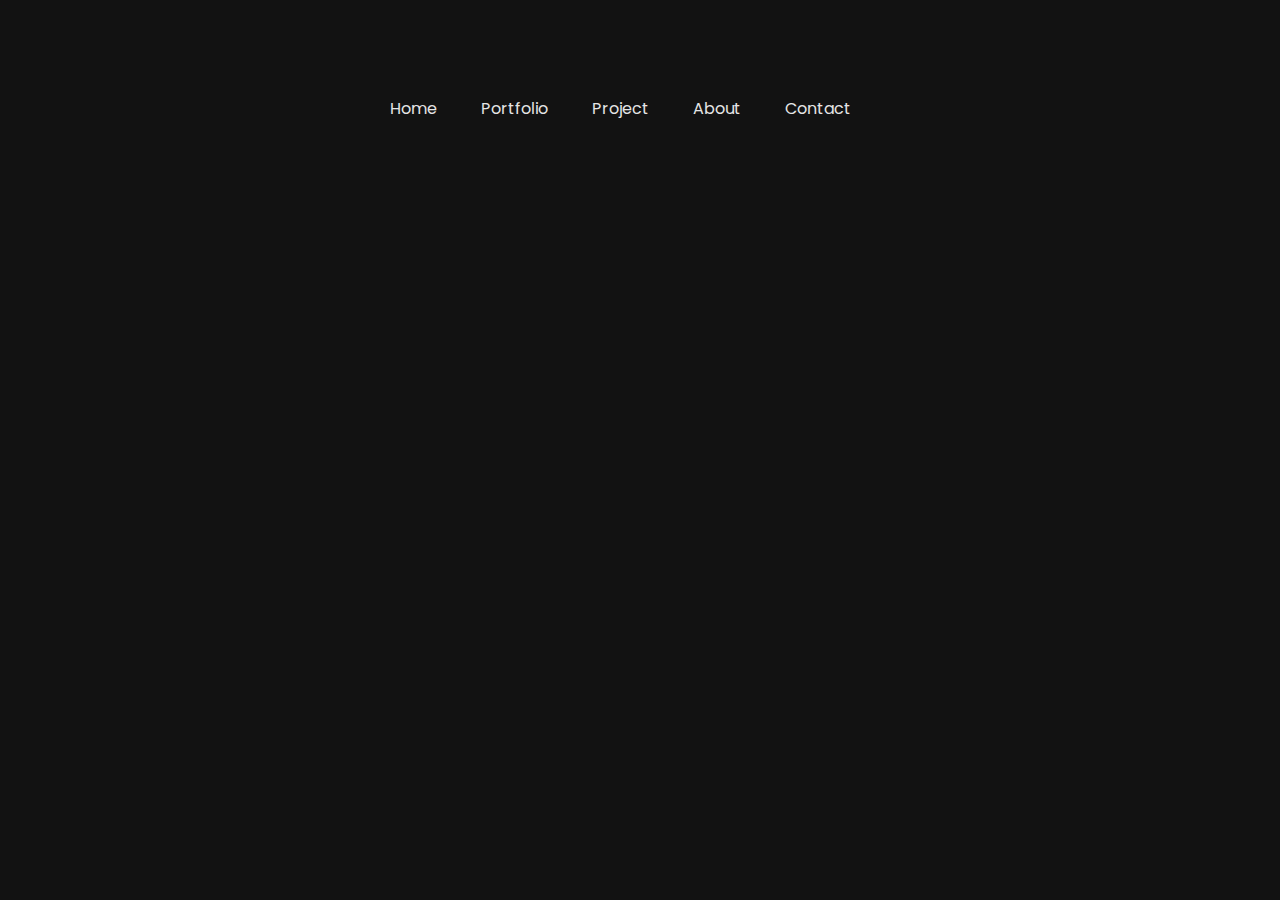
<file: about.html>
<!DOCTYPE html>
<html lang="en">
<head>
    <meta charset="UTF-8">
    <meta name="viewport" content="width=device-width, initial-scale=1.0">
    <title>About Me - Sarthak</title>
    <link href="https://fonts.googleapis.com/css2?family=Poppins:wght@300;400;600&display=swap" rel="stylesheet">
    <link rel="stylesheet" href="style.css">
</head>
<header>
   
    <nav>
        <div class="togglebtn">
            <span></span>
            <span></span>
            <span></span>
        </div>
        <ul class="navlinks">
            <li><a href="index.html">Home</a></li>
            <li><a href="portfolio.html">Portfolio</a></li>
            <li><a href="project.html">Project</a></li>
            <li><a href="about.html">About</a></li>
            <li><a href="contact.html">Contact</a></li>
        </ul>
    </nav>
</header>
<body>
    <div class="container">
        <!-- About Me Section -->
        <section class="about-section">
            <h1 class="section-heading">About Me</h1>
            <p class="section-text">Hi, I’m Sarthak. I'm a passionate AI-driven chatbot developer and Security researcher. I specialize in building intelligent bots and developing secure, prompt-free injections for more effective, intuitive interactions with users.</p>
            <p class="section-text">Currently, I'm working on providing detail-oriented solutions to complex problems.</p>
        </section>

        <!-- Education Section -->
        <section class="education-section">
            <h1 class="section-heading">Education</h1>
            <p class="section-text">Currently, I'm pursuing my secondary education in school, gaining in-depth knowledge in AI, machine learning, and cybersecurity. I aim to integrate cutting-edge technologies with real-world applications to solve complex problems.</p>
        </section>

        <!-- Skills Section -->
        <section class="skills-section">
            <h1 class="section-heading">Skills</h1>
            <ul class="skills-list">
                <li>AI Development</li>
                <li>Security Research</li>
                <li>Prompt Security Enginner</li>
                <li>Web Development (HTML, CSS,) (Basic)</li>
                <li>Machine Learning (Mid level)</li>
            </ul>
        </section>
    </div>
</body>
</html>
</file>
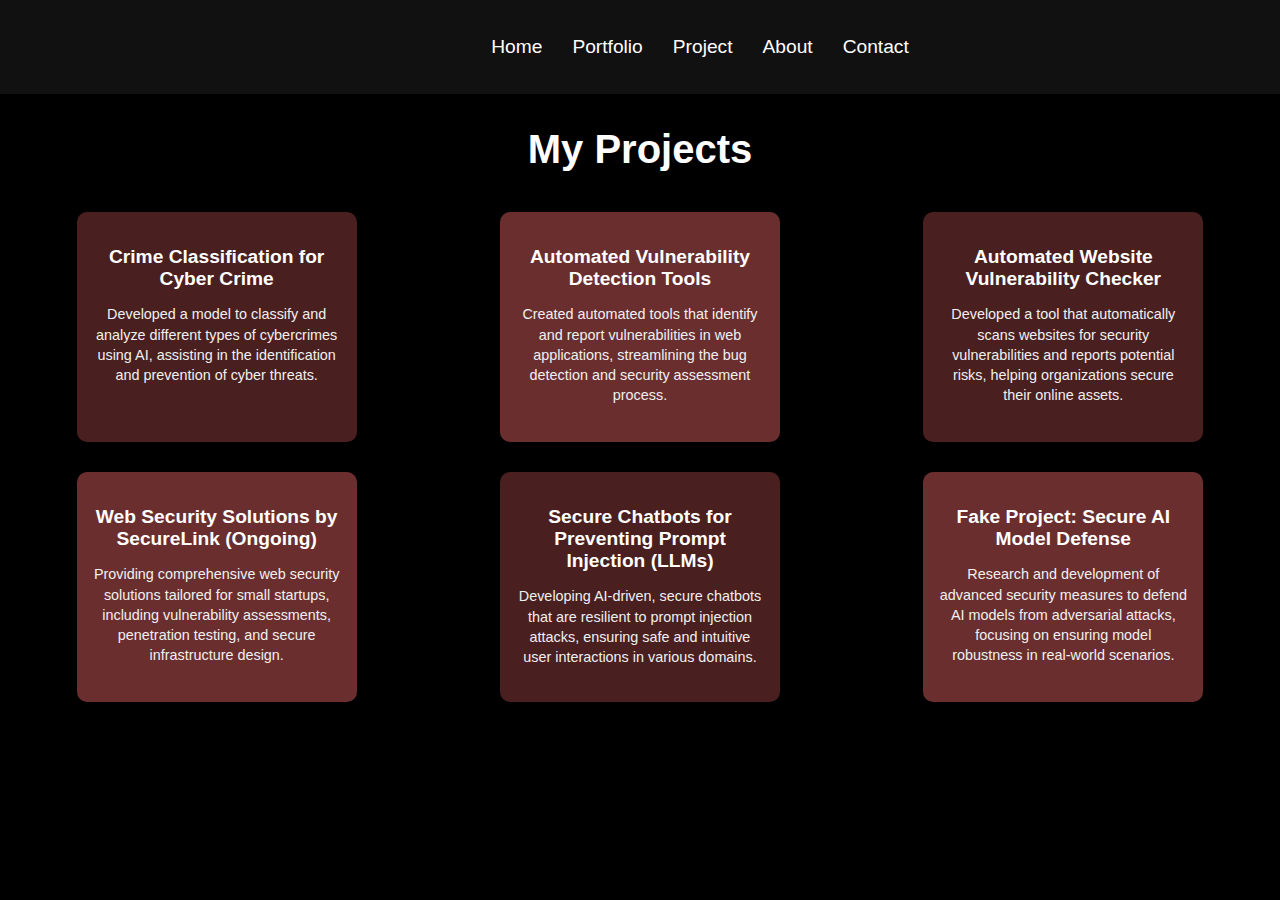
<file: project.html>
<!DOCTYPE html>
<html lang="en">
<head>
    <meta charset="UTF-8">
    <meta name="viewport" content="width=device-width, initial-scale=1.0">
    <title>My Projects</title>
    <style>
        /* General styles for the body */
        body {
            font-family: 'Roboto', sans-serif;
            margin: 0;
            padding: 0;
            background-color: #000; /* Black background */
            box-sizing: border-box;
            color: white; /* White text for contrast */
        }

        /* Header and Navigation Bar */
        nav {
            background-color: #111;
            padding: 20px 40px;
            position: fixed;
            top: 0;
            left: 0;
            width: 100%;
            z-index: 100;
            display: flex;
            justify-content: center; /* Center the navigation */
            align-items: center;
            animation: slideDown 0.5s ease-out; /* Add animation */
        }

        /* Toggle button for mobile view */
        .togglebtn {
            display: none;
            flex-direction: column;
            justify-content: space-between;
            height: 25px;
            width: 30px;
            cursor: pointer;
        }

        .togglebtn span {
            background-color: white;
            height: 4px;
            width: 100%;
        }

        /* Navigation links */
        .navlinks {
            list-style: none;
            display: flex;
            gap: 30px;
            text-align: center;
        }

        .navlinks li {
            margin: 0;
        }

        .navlinks li a {
            text-decoration: none;
            color: white;
            font-size: 1.2rem;
            font-weight: 500;
            transition: color 0.3s;
        }

        .navlinks li a:hover {
            color: #f39c12;
        }

        /* Mobile view */
        @media (max-width: 768px) {
            .togglebtn {
                display: flex;
            }

            .navlinks {
                display: none;
                position: absolute;
                top: 60px;
                right: 20px;
                background-color: #111;
                padding: 10px 20px;
                border-radius: 5px;
                width: 200px;
                box-shadow: 0px 4px 6px rgba(0, 0, 0, 0.1);
                flex-direction: column;
                gap: 10px;
            }

            .navlinks.active {
                display: flex;
            }

            .navlinks li a {
                font-size: 1.5rem;
                padding: 10px;
            }
        }

        /* Main content styles */
        .container {
            margin-top: 80px;
            padding: 20px;
            text-align: center;
        }

        .heading {
            font-size: 2.5rem;
            margin-bottom: 40px;
            color: #fff;
        }

        .projects-boxes {
            display: grid;
            grid-template-columns: 1fr 1fr 1fr;
            gap: 30px; /* Reduced the gap between boxes */
            justify-items: center;
        }

        .project-box {
            background-color: #5a2a2a; /* Dark maroon/brown */
            padding: 15px;
            border-radius: 10px;
            box-shadow: 0 2px 10px rgba(0, 0, 0, 0.1);
            text-align: center;
            transition: transform 0.3s;
            height: 200px; /* Adjusted height for smaller boxes */
            width: 250px; /* Adjusted width */
            overflow: hidden;
            color: white; /* Text color */
        }

        .project-box h3 {
            font-size: 1.2rem;
            color: white;
            font-weight: 700;
            margin-bottom: 10px;
        }

        .project-box p {
            font-size: 0.9rem;
            color: #f0f0f0;
            line-height: 1.4;
        }

        .project-box:hover {
            transform: translateY(-5px);
        }

        /* Styling for alternating boxes */
        .project-box:nth-child(odd) {
            background-color: #4a1f1f; /* Darker maroon/brown */
        }

        .project-box:nth-child(even) {
            background-color: #6b2e2e; /* Lighter brown/maroon */
        }

        /* Animation for navigation */
        @keyframes slideDown {
            from {
                opacity: 0;
                transform: translateY(-50px);
            }
            to {
                opacity: 1;
                transform: translateY(0);
            }
        }
    </style>
</head>

<body>

    <!-- Header with Navigation Bar -->
    <nav>
        <div class="togglebtn" onclick="toggleNav()">
            <span></span>
            <span></span>
            <span></span>
        </div>
        <ul class="navlinks">
            <li><a href="index.html">Home</a></li>
            <li><a href="portfolio.html">Portfolio</a></li>
            <li><a href="project.html">Project</a></li>
            <li><a href="about.html">About</a></li>
            <li><a href="contact.html">Contact</a></li>
        </ul>
    </nav>

    <!-- Main Content -->
    <div class="container">
        <h1 class="heading">My Projects</h1>

        <!-- Projects Box -->
        <div class="projects-boxes">
            <div class="project-box">
                <h3>Crime Classification for Cyber Crime</h3>
                <p>Developed a model to classify and analyze different types of cybercrimes using AI, assisting in the identification and prevention of cyber threats.</p>
            </div>
            <div class="project-box">
                <h3>Automated Vulnerability Detection Tools</h3>
                <p>Created automated tools that identify and report vulnerabilities in web applications, streamlining the bug detection and security assessment process.</p>
            </div>
            <div class="project-box">
                <h3>Automated Website Vulnerability Checker</h3>
                <p>Developed a tool that automatically scans websites for security vulnerabilities and reports potential risks, helping organizations secure their online assets.</p>
            </div>
            <div class="project-box">
                <h3>Web Security Solutions by SecureLink (Ongoing)</h3>
                <p>Providing comprehensive web security solutions tailored for small startups, including vulnerability assessments, penetration testing, and secure infrastructure design.</p>
            </div>
            <div class="project-box">
                <h3>Secure Chatbots for Preventing Prompt Injection (LLMs)</h3>
                <p>Developing AI-driven, secure chatbots that are resilient to prompt injection attacks, ensuring safe and intuitive user interactions in various domains.</p>
            </div>
            <div class="project-box">
                <h3>Fake Project: Secure AI Model Defense</h3>
                <p>Research and development of advanced security measures to defend AI models from adversarial attacks, focusing on ensuring model robustness in real-world scenarios.</p>
            </div>
        </div>
    </div>

    <!-- JavaScript to Toggle Navigation (For Mobile) -->
    <script>
        function toggleNav() {
            const navLinks = document.querySelector('.navlinks');
            navLinks.classList.toggle('active');
        }
    </script>

</body>
</html>
</file>
<file: style.css>
*{
    box-sizing: border-box;
    padding: 0;
    margin: 0;
    font-family: poppins,sans-serif;
    text-decoration: none;
}
body{
    overflow-x: hidden;
}
.hero-header{
    width:200%;
    height: 00%;
    min-height: 100vh;
    background: #222;
}
.wrapper{
    width:1280px;
    max-width: 95%;
    margin: 0 auto;
    padding: 0 20px;
}
header{
    padding: 40px 0 30px;
    display: flex;
    justify-content: space-between;
    align-items: center;
    flex-wrap: wrap;
}
.logo{
    display: inline-flex;
    justify-content: center;
    align-items: center;
}
.logo i{
    height: 45px;
    width:45px;
    background-color: #007ced;
    border-radius: 50%;
    color:#fff;
    font-weight: 700;
    font-size: 1.5rem;
    padding: 10px;
    margin-right: 5px;
    cursor: pointer;
    text-align: center;
    
}
.logo .logo-text{
    font-size: 24px;
    font-weight: 500;
    color:#fff;
}
nav .togglebtn{
    width: 35px;
    height: 35px;
    position: absolute;
    top:55px;
    right: 2%;
    z-index: 5;
    cursor: pointer;
    display: none;
}
nav .togglebtn span{
    display: block;
    background-color: #007ced;
    margin: 11px 11px;
    width:100%;
    height:3px;
    transition: 0.3s;
    transition-property:  transform, opacity;

}
nav .navlinks{
    list-style-type: none;
}
nav .navlinks li{
    display: inline-block;
}
nav .navlinks li a{
     color:#e5e5e5;
     margin-right: 2.5rem;
}
.container {
    display: flex;
    justify-content: space-around;
    align-items: center;
    padding-top:4rem;
}
.container .hero-pic{
    width: 300px;
    height: 300px;
    border-radius: 50%;
    overflow: hidden;
    border: 15px solid #444;
    box-shadow: 5px 7px 25px rgba(0,0,0,0.5);
}
.hero-pic img{
    height: 100%;
    width:100%;
    transition: 0.5s;
}
.hero-pic img:hover{
    transform: scale(1.2);
}
.hero-text{
    max-width: 600px;
    display: flex;
    flex-direction: column;
}
.hero-text {
    max-width: 500px;
    display: flex;
    flex-direction: column;
    gap: 29px; /* Adds space between all child elements inside hero-text */
}

/* Adjust space between h5 and other elements */
.hero-text h5 {
    margin-bottom:0px; /* Adds space below the h5 text */
}


.hero-text h5{
    color:#fff4f4;
    font-size: 16px;
}
.hero-text h5 span{
    color:#007ced;
    font-size: 16px;
}
.hero-text h1{
    color: #007ced;
    font-size: 3rem;
}
.hero-text p{
    color:#e5e5e5;

}
.btn-group{
    margin:45px 0;
}
.btn-group .btn{
    border-color: #d5d5d5;
    color:#fff;
    background-color: #333;
    padding: 12px 25px;
    margin: 5px 0px;
    margin-right:7px;
    border-radius: 30px;
    border:2px solid #e5e5e5;
    box-shadow:  0 10px 10px -8px rgb(0 0 0 / 78%);
}
.btn.active{
    border-color: #007ced;
}
.hero-text .social i{
    color: #e5e5e5;
    font-size: 18px;
    margin-right: 10px;
    transition: 0.5s;
}
.hero-text .social i:hover{
    color:#007ced;
    transform: rotate(360deg);
}
/* Respnosiv design & displaying navbar for small screen */
@media(max-width:930px)
{
    nav .togglebtn{
        display: initial;
    }
    /* for toggle button**/
    .click {
        top:45px;
    }
    .click span{
        position: absolute;
        margin-top:12px
    }
    .click span:first-child{
        transform: rotate(-40deg);
    }
    .click span:nth-child(2)
    {
        opacity: 0;
        margin:0;
    }
    .click span:last-child{
        transform: rotate(45deg);
        top:0;
    }
    nav .navlinks{
        position: absolute;
        top:110px;
        right:-100%;
        bottom: 0;
        width: 60%;
        height: 100vh;
        background-color: #222;
        z-index: 3;
        box-shadow: 5px 13px 30px rgba(0,0,0,0.1);
        transition: 0.5s;
        padding: 25px 0px;
    }
    nav .navlinks li{
        display: block;
    }
    nav .navlinks li a{
        display: block;
        margin-bottom: 15px;
        text-align: center;
    }
    nav .navlinks.open{
        right:0;
    }
}
@media(max-width:768px)
{
    .container{
        flex-direction: column;
        padding-top:2rem
    }
    .hero-text{
        padding:40px 0px;
    }
}
/* Reset default styles */

/* Reset default styles */
/* Centered container */
.centered-container {
    display: flex;
    flex-direction: column;
    justify-content: center;
    align-items: center;
    text-align: center;
    height: 100vh; /* Full viewport height */
    padding: 20px; /* Padding for mobile responsiveness */
}

/* Heading */
.intro {
    font-size: 3rem;
    color: #ffffff;
    animation: slideIn 2s ease-out;
}

.intro span {
    color: #4CAF50;
    font-weight: bold;
}

.profession {
    font-size: 1.8rem;
    margin-top: 1rem;
    opacity: 0;
    animation: fadeInUp 2s 1.5s forwards;
}

.achievement {
    font-size: 1.4rem;
    margin-top: 1.5rem;
    opacity: 0;
    animation: fadeInUp 2s 2s forwards;
}

.achievement strong {
    font-weight: bold;
}

/* Images section */
.images {
    display: flex;
    justify-content: center;
    gap: 20px;
    margin-top: 2rem;
    opacity: 0;
    animation: fadeInUp 2s 3s forwards;
}

.image {
    text-align: center;
}

.img-responsive {
    width: 150px;
    height: 150px;
    object-fit: cover;
    border-radius: 10px;
    transition: transform 0.3s ease;
}

.img-responsive:hover {
    transform: scale(1.1);
}

.image p {
    color: #ffffff;
    margin-top: 10px;
    font-size: 1.2rem;
}

/* Key animations */
@keyframes slideIn {
    from {
        transform: translateY(-50px);
        opacity: 0;
    }
    to {
        transform: translateY(0);
        opacity: 1;
    }
}

@keyframes fadeInUp {
    from {
        opacity: 0;
        transform: translateY(30px);
    }
    to {
        opacity: 1;
        transform: translateY(0);
    }
}





/* Body settings */
body {
    font-family: 'Poppins', sans-serif;
    background-color: #000; /* Set background to black */
    color: #fff;
    display: flex;
    justify-content: center;
    align-items: center;
    height: 100vh;
    margin: 0;
    flex-direction: column;
}

/* Container to hold sections */
.container {
    max-width: 1400px;
    width: 100%;
    padding: 20px;
    justify-content: space-between;
    gap: 40px; /
}

/* Flexbox container for About Me and Education */
.flex-container {
    display: flex;
    justify-content: space-between;
    gap: 600px; /* Added gap between the columns */
    flex-wrap: wrap; /* Ensure sections stack on smaller screens */
    margin-bottom: 200px; /* Space after the columns */
}

/* Section styling */
section {
    border-radius: 10px;
    padding: 30px;
    opacity: 0;
    animation: fadeInUp 1.5s forwards;
    width: 48%; /* Each section takes up 48% width */
    margin-bottom: 30px; /* Gap between the sections */
}

/* Section Heading Styling */
.section-heading {
    font-size: 2.5rem;
    margin-bottom: 20px;
    color: #fff;
    font-weight: 600;
}

/* Section Text Styling */
.section-text {
    font-size: 1.2rem;
    color: #BDC3C7;
    line-height: 1.8;
}

/* Specific section box colors */
.about-section {
    background-color: #34495E; /* Dark grey-blue */
}

.education-section {
    background-color: #3E4A59; /* Slightly darker grey */
}

/* Key animations */
@keyframes fadeInUp {
    from {
        opacity: 0;
        transform: translateY(50px);
    }
    to {
        opacity: 1;
        transform: translateY(0);
    }
}

/* Skills section styling */
.skills-section {
    background-color: #2C3E50; /* Deep professional grey */
    width: 80%;
    max-width: 800px;
    margin: 20px auto;
    padding: 30px;
    border-radius: 10px;
    opacity: 0;
    animation: fadeInUp 1.5s forwards;
}

/* Skills list styling */
.skills-list {
    list-style: none;
    padding-left: 0;
    font-size: 1.2rem;
    color: #BDC3C7;
}

.skills-list li {
    margin-bottom: 10px;
}

/*conact
/* General Reset */
* {
    margin: 0;
    padding: 0;
    box-sizing: border-box;
}

/* Body and Overall Page Settings */
body {
    font-family: 'Roboto', sans-serif;
    background-color: #121212; /* Dark background for the entire page */
    color: #f5f5f5; /* Light text color for contrast */
    display: flex;
    justify-content: center;
    align-items: center;
    height: 100vh;
    margin: 0;
}

/* Main container (for both left and right sections) */
.contact-page {
    display: flex;
    justify-content: space-between;
    align-items: flex-start;
    width: 90%;
    max-width: 1200px;
    margin: 30px 0;
    gap: 30px;
}

/* Left Section: Information */
.info-section {
    flex: 1;
    background-color: #1c1c1c; /* Slightly darker than the body for contrast */
    padding: 20px;
    border-radius: 10px;
    box-shadow: 0 4px 10px rgba(0, 0, 0, 0.3);
    color: #e0e0e0; /* Light text for readability */
    text-align: left;
}

.info-section h1 {
    font-size: 2.5rem;
    margin-bottom: 20px;
}

.info-section p {
    font-size: 1.1rem;
    line-height: 1.6;
    margin-bottom: 15px;
}

/* Right Section: Contact Form (Cutting-edge box design) */
.form-section {
    flex: 1;
    background-color: #1c1c1c; /* Same as info-section to match the theme */
    padding: 40px;
    border-radius: 10px;
    box-shadow: 0 4px 15px rgba(0, 0, 0, 0.3);
    position: relative;
    overflow: hidden;
    text-align: center;
}

.form-section::before {
    content: "";
    position: absolute;
    top: -30px;
    left: -30px;
    right: -30px;
    bottom: -30px;
    background-color: #4CAF50; /* Accent color */
    transform: skew(-15deg);
    z-index: -1;
    border-radius: 15px;
}

.form-section h2 {
    font-size: 2rem;
    margin-bottom: 20px;
}

.form-group {
    margin-bottom: 20px;
    text-align: left;
}

.form-group input, .form-group textarea {
    width: 100%;
    padding: 15px;
    border: 2px solid #444; /* Dark border */
    border-radius: 5px;
    background-color: #333; /* Dark background for input fields */
    color: #f5f5f5; /* Light text */
    font-size: 1rem;
    outline: none;
    transition: border-color 0.3s;
}

.form-group input:focus, .form-group textarea:focus {
    border-color: #4CAF50;
    background-color: #444; /* Darker background on focus */
}

button {
    padding: 15px 25px;
    background-color: #4CAF50; /* Green accent for the button */
    color: #fff;
    border: none;
    border-radius: 5px;
    font-size: 1.1rem;
    cursor: pointer;
    transition: background-color 0.3s;
}

button:hover {
    background-color: #45a049;
}

/* Error Message Styling */
.error-message {
    color: red;
    font-size: 1rem;
    margin-top: 5px;
}

/* Responsive design */
@media screen and (max-width: 768px) {
    .contact-page {
        flex-direction: column;
    }

    .form-section, .info-section {
        width: 100%;
    }
}
</file>
